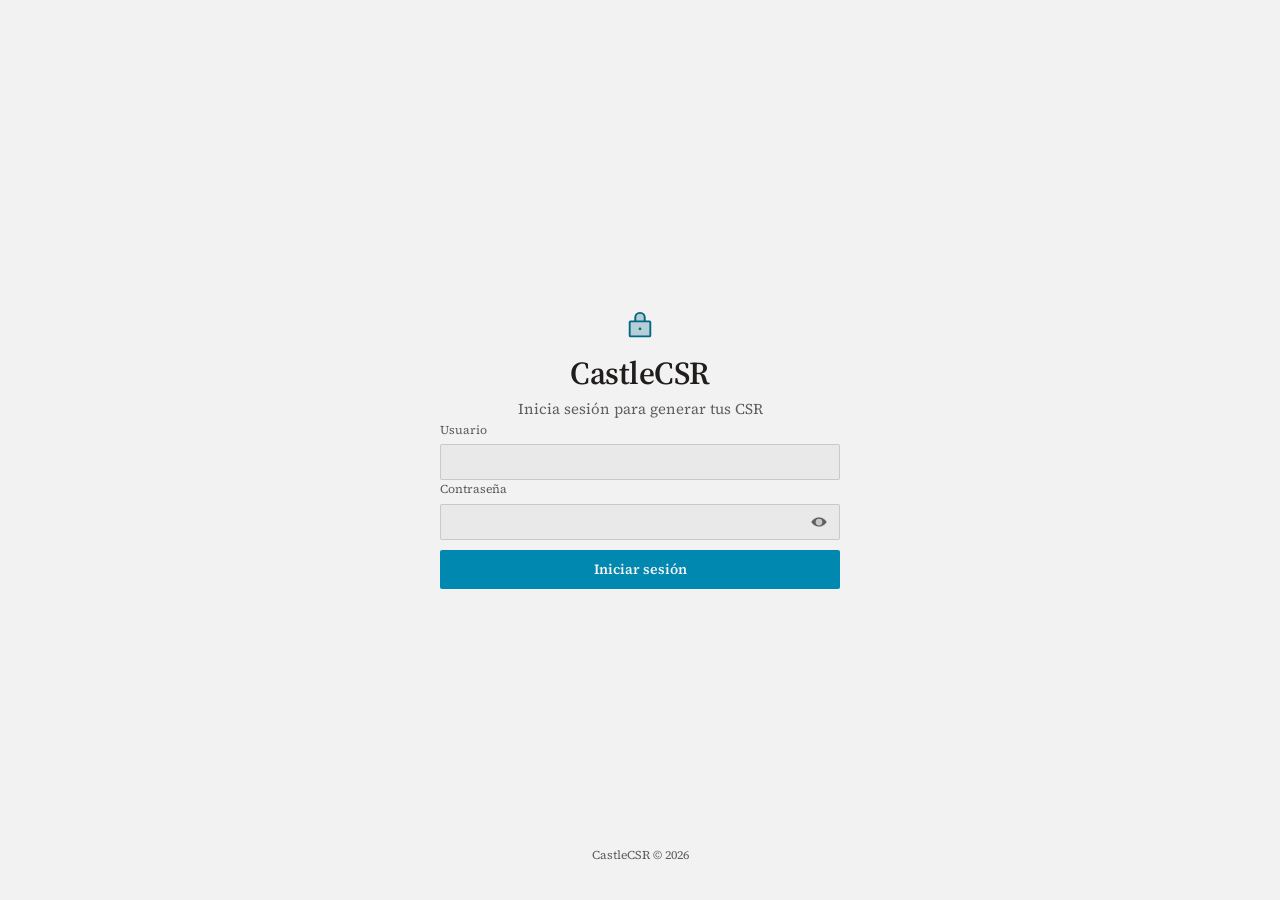
<file: src/main/resources/static/login.html>
<!DOCTYPE html>
<html lang="es">
<head>
<meta charset="utf-8">
<meta name="viewport" content="width=device-width, initial-scale=1">
<title>CastleCSR — Iniciar sesión</title>
<link rel="stylesheet" href="css/styles.css">
</head>
<body>
<div class="login-page">
  <div class="login-card">
    <svg class="login-icon" width="30" height="30" viewBox="0 0 256 256" fill="var(--color-accent-700)">
      <path opacity="0.25" d="M208,88H176V56a48,48,0,0,0-96,0V88H48a8,8,0,0,0-8,8V208a8,8,0,0,0,8,8H208a8,8,0,0,0,8-8V96A8,8,0,0,0,208,88Z"></path>
      <path d="M208,80H176V56a48,48,0,0,0-96,0V80H48A16,16,0,0,0,32,96V208a16,16,0,0,0,16,16H208a16,16,0,0,0,16-16V96A16,16,0,0,0,208,80ZM96,56a32,32,0,0,1,64,0V80H96ZM208,208H48V96H208V208Zm-68-56a12,12,0,1,1-12-12A12,12,0,0,1,140,152Z"></path>
    </svg>

    <h1 class="login-title">CastleCSR</h1>
    <p class="login-subtitle">Inicia sesión para generar tus CSR</p>

    <form id="login-form" class="login-form">
      <div class="field">
        <label for="username">Usuario</label>
        <input class="input" id="username" name="username" type="text" autocomplete="username" required style="width:100%;box-sizing:border-box">
      </div>

      <div class="field">
        <label for="password">Contraseña</label>
        <div class="password-field-wrap">
          <input class="input" id="password" name="password" type="password" autocomplete="current-password" required style="width:100%;box-sizing:border-box;padding-right:44px">
          <button type="button" id="toggle-password" class="password-toggle" aria-label="Mostrar contraseña">
            <svg id="icon-eye" width="18" height="18" viewBox="0 0 256 256" fill="currentColor"><path opacity="0.25" d="M128,56C48,56,16,128,16,128s32,72,112,72,112-72,112-72S208,56,128,56Z"></path><path d="M128,64c-58.62,0-98.28,50.19-105.28,60.19a8,8,0,0,0,0,7.62C29.72,141.81,69.38,192,128,192s98.28-50.19,105.28-60.19a8,8,0,0,0,0-7.62C226.28,114.19,186.62,64,128,64Zm0,112a48,48,0,1,1,48-48A48.05,48.05,0,0,1,128,176Z"></path></svg>
            <svg id="icon-eye-off" width="18" height="18" viewBox="0 0 256 256" fill="currentColor" style="display:none"><path opacity="0.25" d="M53.92,34.62,222.62,203.32a8,8,0,0,1-11.31,11.31L211,214.31a112.31,112.31,0,0,1-83,34.34c-59.35,0-100.94-53.67-108-64.31a8,8,0,0,1,0-7.62c3-4.55,15.06-22,33.06-38.65L42.62,45.93A8,8,0,1,1,53.92,34.62Z"></path><path d="M42.31,133.16C49.31,143.66,90.65,197.33,150,197.33a94.62,94.62,0,0,0,54.71-17.66l-24.6-24.6a48,48,0,0,1-64.55-64.55l-27.8-27.8C67.28,74.66,52.28,90.34,42.31,105.53A8,8,0,0,0,42.31,133.16Z"></path></svg>
          </button>
        </div>
      </div>

      <p id="login-error" class="login-error">Usuario o contraseña incorrectos</p>

      <button type="submit" id="login-submit" class="btn btn-primary btn-block">Iniciar sesión</button>
    </form>
  </div>

  <p class="login-footer">CastleCSR © 2026</p>
</div>

<script src="js/app.js"></script>
</body>
</html>
</file>
<file: src/main/resources/static/css/styles.css>
/* Broadsheet — design-system tokens and component classes. This file is the source of truth for the system's look; retune it here and see readme.md. */
@import url('https://fonts.googleapis.com/css2?family=Source+Serif+4:ital,wght@0,400;0,600;1,400&display=swap');

:root {
  --color-bg: #f3f2f2;
  --color-surface: #eae9e9;
  --color-text: #201e1d;
  --color-accent: #0088b0;
  --color-accent-2: #d6006c;
  --color-divider: color-mix(in srgb, #201e1d 16%, transparent);

  /* Tonal ramps — generated in OKLCH on one shared lightness scale, so the
     same step of any role matches the others in visual value. */
  --color-neutral-100: #f8f4f4;
  --color-neutral-200: #eae7e7;
  --color-neutral-300: #d7d3d3;
  --color-neutral-400: #bab6b6;
  --color-neutral-500: #9b9797;
  --color-neutral-600: #7d7979;
  --color-neutral-700: #605d5d;
  --color-neutral-800: #444141;
  --color-neutral-900: #2d2b2b;

  --color-accent-100: #e9f8ff;
  --color-accent-200: #cbeeff;
  --color-accent-300: #99e0ff;
  --color-accent-400: #62c5ee;
  --color-accent-500: #38a6cf;
  --color-accent-600: #1186ac;
  --color-accent-700: #006786;
  --color-accent-800: #004961;
  --color-accent-900: #0a303e;

  --color-accent-2-100: #fff1f4;
  --color-accent-2-200: #ffdee6;
  --color-accent-2-300: #ffc0d0;
  --color-accent-2-400: #ff90b1;
  --color-accent-2-500: #ff458e;
  --color-accent-2-600: #d82071;
  --color-accent-2-700: #aa0b56;
  --color-accent-2-800: #790e3d;
  --color-accent-2-900: #4b1528;

  /* The third process ink — review round 3: the deck's print treatments
     (the CMYK separation and the misregistered plate numerals below) need
     the full four-color set. Cyan and magenta are the system's own accents;
     this yellow completes them, muted to the same press-ink register. A
     print treatment color, not an interface accent — body copy and chrome
     never take it. */
  --color-process-yellow: #edbb00;

  --font-heading: "Source Serif 4", system-ui, sans-serif;
  --font-heading-weight: 600;
  --font-body: "Source Serif 4", system-ui, sans-serif;

  --space-1: 5.0px;
  --space-2: 10.0px;
  --space-3: 15.0px;
  --space-4: 20.0px;
  --space-6: 30.0px;
  --space-8: 40.0px;

  --radius-sm: 1px;
  --radius-md: 2px;
  --radius-lg: 4px;

  /* Elevation — derived from the ground: soft ink-tinted shadows on a
     light theme, a hairline edge + ambient darkness on a dark one. */
  --shadow-sm: 0 1px 2px color-mix(in srgb, #2d2b2b 14%, transparent);
  --shadow-md: 0 3px 10px color-mix(in srgb, #2d2b2b 16%, transparent);
  --shadow-lg: 0 12px 32px color-mix(in srgb, #2d2b2b 22%, transparent);
}

body {
  background: var(--color-bg);
  color: var(--color-text);
  font-family: var(--font-body);
}
h1, h2, h3, h4 { font-family: var(--font-heading); font-weight: var(--font-heading-weight); }

.halftone{position:relative;filter:grayscale(0.35) contrast(1.15);overflow:hidden}
.halftone::after{content:"";position:absolute;inset:0;pointer-events:none;
  background-image:radial-gradient(circle,rgba(0,0,0,0.22) 30%,transparent 32%);
  background-size:3px 3px;mix-blend-mode:multiply}

/* The four-color separation treatment (review round 3) — a photograph
   printed as its misregistered process plates, after the Catalogue Three
   grammar. Markup: a figure.cmyk holding five copies of the image — the
   first is the layout sizer (hidden), then one per plate, each tagged
   .sep-c/.sep-m/.sep-y/.sep-k. The plates are extracted live by the SVG
   feColorMatrix filters in print-plates.js, the system's own defs —
   inlined in the compiled bundle every template page loads, and a
   page that links styles.css directly adds
   <script src="print-plates.js"></script> itself (the defs must be in
   the document: a data-URI filter reference would not survive Chromium,
   and external-file references are unreliable across engines) — nudged
   a few pixels out of register, and multiplied
   onto the paper ground; the halftone dot screens the recombined print.
   The plate offsets live with the deck's projection-scale CSS, since
   misregistration is sized to the output. */
.cmyk{position:relative;overflow:hidden;background:var(--color-bg)}
.cmyk img:first-child{opacity:0} /* layout sizer AND the alt-bearing image — opacity
  keeps it in the accessibility tree (visibility:hidden would drop the figure's only
  description); fully transparent, it adds nothing to the multiply backdrop */
.cmyk img+img{position:absolute;inset:0;width:100%;height:100%;object-fit:cover;mix-blend-mode:multiply}
.cmyk .sep-c{filter:url(#sep-c)}
.cmyk .sep-m{filter:url(#sep-m)}
.cmyk .sep-y{filter:url(#sep-y)}
.cmyk .sep-k{filter:url(#sep-k)}
.cmyk::after{content:"";position:absolute;inset:0;pointer-events:none;
  background-image:radial-gradient(circle,rgba(0,0,0,0.22) 30%,transparent 32%);
  background-size:3px 3px;mix-blend-mode:multiply}

/* The one-image separation (review round 9, promoted from the deck in the
   landing divergence) — the same four plates as ONE compound filter,
   #sep-all in print-plates.js, for a single swappable image: a .print
   wrapper inside the figure holds one <image-slot>, and the filter
   extracts, offsets and multiplies the plates live from whatever the slot
   shows. Markup: figure.cmyk > .print > image-slot (the page sizes the
   .print — aspect-ratio, or absolute fill for bleeds). Hover resolves
   the print into the photograph — the pressman checking registration on
   the light table — so the source shows crisp and any swap chrome stays
   legible; only the reduced-motion fallback below still lifts as a
   single cut (a url() filter cannot CSS-transition; the press driver
   animates the defs instead). */
.cmyk .print{position:relative;width:100%;filter:url(#sep-all)}
/* no hover end-state swap: the press driver (print-plates.js) eases the
   plates into register while purifying their inks to the pure-process
   separation on the same curve, so the converged four-plate merge IS
   the photograph (their multiply equals SourceGraphic by construction)
   — no cut anywhere on the animated path */
@media (prefers-reduced-motion: reduce), (hover: none), (pointer: coarse) {
  .cmyk .print:hover{filter:none} /* without the driver (it stands down on
    exactly these conditions), hover stays the old single cut to the
    crisp source */
}
.cmyk .print image-slot{width:100%;height:100%;display:block}

/* The plate numeral (review rounds 3-4) — display figures set as
   misregistered process plates, the catalog's cover grammar. Review
   round 4 (Barron): THREE plates — C, M, Y only, no black plate — so the
   dark core comes entirely from the C×M×Y multiply overlap (the inks
   product to exact black), with the fringes the registration drift; and
   the spread pulled in by half (less jumbled: one figure with plate
   fringes rather than figures sliding apart). Markup: a .cmyk-num holding
   a .paper span (the white of the sheet: the glyph's union, built from
   offset text-shadow copies) and three .plate spans. The construction
   carries its own ground (--cmyk-num-ground, defaulting to paper) painted
   on its padding box, so the multiply plates always have their backdrop
   even inside an isolated stacking context (entrance animations); the
   padding bleeds wider than any plate offset and the negative margin
   hands the layout box back. Offsets are em-scaled to the glyph. The
   .paper span carries the text once for assistive tech; the .plate spans
   are aria-hidden repeats. */
.cmyk-num{--cmyk-num-ground:var(--color-bg);
  position:relative;width:fit-content;line-height:0.9;
  font-feature-settings:"pnum" 1;
  background:var(--cmyk-num-ground);padding:0.12em;margin:-0.12em}
.cmyk-num .paper{color:var(--color-bg); /* the white of the sheet — always paper,
  whatever the ground: the plates read as printed on paper even when the
  surrounding page is ink */
  text-shadow:0.036em 0.025em 0 var(--color-bg),-0.031em -0.023em 0 var(--color-bg)}
.cmyk-num .plate{position:absolute;inset:0.12em;mix-blend-mode:multiply;
  text-box:trim-both cap alphabetic /* the host trims to its cap box; each
  absolute plate must trim its own line the same way, or its glyphs sit a
  half-leading below the paper union */}
.cmyk-num .plate-c{color:var(--color-accent)}

/* The plate headline (divergence round 3, Barron: "use both" — the
   photograph's plates AND the cover grammar's text plates, on the same
   page). The same three-plate construction as .cmyk-num — paper span
   carrying the real text, C/M/Y plate repeats, dark core from the
   multiply overlap — at HALF the numeral's round-4 offsets: the serif's
   display hairlines are thinner than the numeral strokes the spread was
   measured on, and the full offsets swallow them whole (probed at the
   hero's 80px — the fringes read as an anaglyph poster, not a breath
   out of register) — recut for display
   headlines that sit in running text blocks on the page's own paper:
   no ground painting and no padding bleed (the numeral's ground exists
   for isolated stacking contexts; a headline on the page multiplies
   straight onto the sheet), no width:fit-content and no line-height
   override (the host display class owns its metrics — apply this to
   each .line, which is position:relative for its plates), and the
   plates are inert to the hand (pointer-events/user-select none, so a
   triple-click selects the headline once, not four times). Plates take
   the same pointer lean as .cmyk-num. */
.cmyk-head{position:relative}
.cmyk-head .paper{color:var(--color-bg);
  text-shadow:0.027em 0.0185em 0 var(--color-bg),-0.0245em -0.0175em 0 var(--color-bg)
  /* the union's copies sit at the construction's halved plate offsets
     PLUS the full lean (0.018+0.009 / 0.0125+0.006, and mirrored), so
     the union still backs the plates at viewport-edge lean — invisible
     on the page's own paper, load-bearing on any other ground */}
.cmyk-head .plate{position:absolute;inset:0;mix-blend-mode:multiply;
  pointer-events:none;user-select:none;
  text-box:trim-both cap alphabetic /* match the host's trim, or the
  plates sit a half-leading below the paper union */}
.cmyk-head .plate-c{color:var(--color-accent)}
.cmyk-head .plate-m{color:var(--color-accent-2);
  translate:calc(0.018em + 0.009em*var(--press-nx, 0)) calc(0.0125em + 0.006em*var(--press-ny, 0))}
.cmyk-head .plate-y{color:var(--color-process-yellow);
  translate:calc(-0.0155em + 0.009em*var(--press-nx, 0)) calc(-0.0115em + 0.006em*var(--press-ny, 0))}
.cmyk-num .plate-m{color:var(--color-accent-2);
  translate:calc(0.036em + 0.018em*var(--press-nx, 0)) calc(0.025em + 0.0125em*var(--press-ny, 0))}
.cmyk-num .plate-y{color:var(--color-process-yellow);
  translate:calc(-0.031em + 0.018em*var(--press-nx, 0)) calc(-0.023em + 0.0125em*var(--press-ny, 0))}
/* --press-nx/--press-ny: the pointer lean as a bare -1..1 factor,
   published on :root by the press driver (print-plates.js) and zero
   whenever the driver stands down. Each construction scales the lean to
   its own spread (half of it, here as everywhere) so the moving plates
   drift a breath toward the cursor and the C plate holds. */

/* ══════════════════════════════════════════════════════════════════════════
   Components — built with the tokens above. Plain CSS
   on plain HTML: no JavaScript, no build step. Each class is documented in
   readme.md and demonstrated in foundations/ and components/.
   ══════════════════════════════════════════════════════════════════════ */

*, *::before, *::after { box-sizing: border-box; }
body { margin: 0; font-size: 15px; line-height: 1.55; font-weight: 400; }
h1, h2, h3, h4, h5, h6 {
  font-family: var(--font-heading); font-weight: var(--font-heading-weight);
  line-height: 1.12; letter-spacing: -0.015em; margin: 0 0 var(--space-2);
}
h1 { font-size: 42px; }
h2 { font-size: 32px; }
h3 { font-size: 25px; }
h4 { font-size: 20px; }
h5 { font-size: 16px; }
h6 { font-size: 13px; }
h6 { letter-spacing: 0.08em; text-transform: uppercase; }
p { margin: 0 0 var(--space-3); }
a { color: var(--color-accent); text-underline-offset: 3px; }
img { display: block; max-width: 100%; }
figure { margin: 0; }
figcaption {
  font-size: 11px; margin-top: var(--space-1);
  color: color-mix(in srgb, var(--color-text) 55%, transparent);
}
.text-muted { color: color-mix(in srgb, var(--color-text) 55%, transparent); }
:focus { outline: none; }
:focus-visible { outline: 2px solid var(--color-accent); outline-offset: 2px; }
::selection { background: color-mix(in srgb, var(--color-accent) 30%, transparent); }

/* — rules — */
.hr {
  height: 1px; border: 0; margin: var(--space-4) 0;
  background: var(--color-divider);
}

/* — buttons — */
.btn {
  display: inline-flex; align-items: center; justify-content: center; gap: 6px;
  cursor: pointer; text-decoration: none;
  font-family: var(--font-heading); font-weight: var(--font-heading-weight);
  font-size: 14px; line-height: 1.2; color: var(--color-text); /* matches the .input's 14px —
     the pair sits side by side in sign-up rows */
  background: transparent; border: 1px solid transparent;
  padding: var(--space-2) calc(var(--space-3) * 1.2);
  border-radius: var(--radius-md);
}
.btn svg { display: block; }
.btn:disabled { opacity: 0.45; cursor: not-allowed; }
.btn-primary { background: var(--color-accent); color: var(--color-bg); }
.btn-primary:hover { background: var(--color-accent-600); }
.btn-primary:active { background: var(--color-accent-700); }
.btn-secondary { border-color: var(--color-divider); }
.btn-secondary:hover { background: color-mix(in srgb, var(--color-text) 7%, transparent); }
.btn-secondary:active { background: color-mix(in srgb, var(--color-text) 14%, transparent); }
.btn-ghost { color: var(--color-accent); padding-inline: var(--space-1); }
.btn-ghost:hover { background: color-mix(in srgb, var(--color-accent) 10%, transparent); }
.btn-ghost:active { background: color-mix(in srgb, var(--color-accent) 18%, transparent); }
.btn-icon { width: 36px; height: 36px; padding: 0; }
.btn-block { width: 100%; margin-top: var(--space-2); }

/* — forms — */
.field > label {
  display: block; font-size: 12px; margin-bottom: 5px;
  color: color-mix(in srgb, var(--color-text) 70%, transparent);
}
.input {
  width: 100%; min-height: 36px; padding: 6px 10px; font: inherit;
  font-size: 14px; color: var(--color-text); caret-color: var(--color-accent);
  background: var(--color-surface);
  border: 1px solid var(--color-divider); border-radius: var(--radius-md);
}
.input::placeholder { color: color-mix(in srgb, var(--color-text) 65%, transparent); opacity: 1; }
  /* explicit, measured: the browser default gray misses the 4.5:1 small-text bar on
     the surface fill; 65% ink measures 4.8:1 there, still a step quieter than typed
     text (opacity:1 overrides Firefox's default placeholder fade) */
.input:hover { border-color: color-mix(in srgb, var(--color-text) 45%, transparent); }
.input:focus-visible { border-color: var(--color-accent); outline-offset: 0; }
textarea.input { min-height: 90px; resize: vertical; }
.radio { display: inline-flex; align-items: center; gap: 8px; cursor: pointer; font-size: 14px; }
.radio input, .seg-opt input {
  position: absolute; opacity: 0; width: 0; height: 0; pointer-events: none;
}
.radio .dot {
  width: 16px; height: 16px; flex: none; border-radius: 50%;
  border: 1.5px solid var(--color-divider);
}
.radio:hover .dot { border-color: var(--color-accent); }
.radio input:checked + .dot {
  border-color: var(--color-accent); background: var(--color-accent);
  box-shadow: inset 0 0 0 4px var(--color-bg);
}
.radio input:focus-visible + .dot { outline: 2px solid var(--color-accent); outline-offset: 2px; }
.seg {
  display: inline-flex; overflow: hidden;
  border: 1px solid var(--color-divider); border-radius: var(--radius-md);
}
.seg-opt {
  display: inline-flex; align-items: center; gap: 6px;
  padding: 7px 12px; font-size: 13px; cursor: pointer;
}
.seg-opt + .seg-opt { border-left: 1px solid var(--color-divider); }
.seg-opt:has(input:checked) { background: var(--color-accent); color: var(--color-bg); }
.seg-opt:not(:has(input:checked)):hover { background: color-mix(in srgb, var(--color-text) 7%, transparent); }
.seg-opt:has(input:focus-visible) { outline: 2px solid var(--color-accent); outline-offset: -2px; }

/* — cards — */
.card {
  display: flex; flex-direction: column; gap: var(--space-2);
  padding: var(--space-3); border-radius: var(--radius-md); background: var(--color-surface);
}
.card-kicker { font-size: 10px; letter-spacing: 0.1em; text-transform: uppercase; color: var(--color-accent); }
.card-title {
  font-family: var(--font-heading); font-weight: var(--font-heading-weight);
  font-size: 17px; line-height: 1.2;
}
.card-body { margin: 0; font-size: 13px; opacity: 0.8; flex: 1; }
.card-meta {
  display: flex; align-items: center; gap: 6px; font-size: 11px;
  color: color-mix(in srgb, var(--color-text) 50%, transparent);
}
.elev-sm { box-shadow: var(--shadow-sm); }
.elev-md { box-shadow: var(--shadow-md); }
.elev-lg { box-shadow: var(--shadow-lg); }

/* — tags — */
.tag {
  display: inline-flex; align-items: center; font-size: 11px;
  letter-spacing: 0.02em; padding: 3px 10px;
  border-radius: calc(var(--radius-md) * 0.75);
}
.tag-accent { background: var(--color-accent-100); color: var(--color-accent-800); }
.tag-accent-2 { background: var(--color-accent-2-100); color: var(--color-accent-2-800); }
.tag-neutral { background: var(--color-neutral-100); color: var(--color-neutral-800); }
.tag-outline { border: 1px solid var(--color-accent); color: var(--color-accent); }

/* — navigation — */
.nav {
  display: flex; align-items: center; gap: var(--space-4);
  padding: var(--space-3) var(--space-4);
  border-bottom: none;
}
.nav-brand {
  font-family: var(--font-heading); font-weight: var(--font-heading-weight);
  font-size: 18px; margin-right: auto;
}
.nav a { color: inherit; text-decoration: none; font-size: 14px; }
.nav a:hover, .nav a[aria-current='page'] { color: var(--color-accent); }

/* — tables — */
.table { width: 100%; border-collapse: collapse; font-size: 14px; }
.table th {
  text-align: left; font-size: 11px; letter-spacing: 0.08em; text-transform: uppercase;
  color: color-mix(in srgb, var(--color-text) 60%, transparent);
  padding: var(--space-2); border-bottom: 1px solid var(--color-divider);
}
.table td {
  padding: var(--space-2);
  border-bottom: 1px solid color-mix(in srgb, var(--color-text) 8%, transparent);
}
.table tbody tr:hover { background: color-mix(in srgb, var(--color-text) 4%, transparent); }

/* — dialog — */
.dialog-backdrop {
  position: fixed; inset: 0; display: grid; place-items: center;
  padding: var(--space-4);
  background: color-mix(in srgb, var(--color-neutral-900) 50%, transparent);
}
.dialog {
  width: min(440px, 100%); display: flex; flex-direction: column; gap: var(--space-3);
  padding: var(--space-4); border-radius: var(--radius-lg);
  background: var(--color-surface); box-shadow: var(--shadow-lg);
}
.dialog-title {
  font-family: var(--font-heading); font-weight: var(--font-heading-weight);
  font-size: 20px;
}
.dialog-body { font-size: 14px; opacity: 0.85; }
.dialog-actions { display: flex; justify-content: flex-end; gap: var(--space-2); margin-top: var(--space-2); }



/* ---- app styles ---- */
body{margin:0;background:var(--color-bg)}
a{color:var(--color-accent-700)}
a:hover{color:var(--color-accent-900)}

.field-2{display:grid;grid-template-columns:1fr 1fr;gap:var(--space-4)}
@media(max-width:640px){.field-2{grid-template-columns:1fr}}

/* Login page */
.login-page{min-height:100vh;background:var(--color-bg);display:flex;align-items:center;justify-content:center;padding:var(--space-6);position:relative;box-sizing:border-box}
.login-card{width:100%;max-width:400px;display:flex;flex-direction:column;align-items:center}
.login-icon{margin-bottom:var(--space-3)}
.login-title{font-family:var(--font-heading);font-size:32px;font-weight:600;margin:0 0 var(--space-1);color:var(--color-text)}
.login-subtitle{font-family:var(--font-body);font-size:15px;color:var(--color-neutral-700);margin:0 0 var(--space-7);text-align:center}
.login-form{width:100%;display:flex;flex-direction:column;gap:var(--space-5)}
.password-field-wrap{position:relative}
.password-toggle{position:absolute;right:6px;top:50%;transform:translateY(-50%);background:none;border:none;cursor:pointer;color:var(--color-neutral-700);padding:6px;display:flex}
.login-error{font-family:var(--font-body);font-size:13px;color:var(--color-accent-2-700);margin:calc(var(--space-5) * -1) 0 0;display:none}
.login-error.visible{display:block}
.login-footer{position:absolute;bottom:var(--space-4);left:0;right:0;text-align:center;font-family:var(--font-body);font-size:12px;color:var(--color-neutral-700)}

/* Dashboard page */
.dashboard-main{max-width:1080px;margin:0 auto;padding:var(--space-8) var(--space-4) var(--space-9);display:flex;flex-direction:column;gap:var(--space-9)}
.section-title{font-family:var(--font-heading);font-size:28px;font-weight:600;margin:0 0 var(--space-6);color:var(--color-text)}
.section-subtitle{font-family:var(--font-heading);font-size:22px;font-weight:600;margin:0 0 var(--space-5);color:var(--color-text)}
.csr-form{display:flex;flex-direction:column;gap:var(--space-6)}
.san-list{display:flex;flex-direction:column;gap:var(--space-2)}
.san-row{display:flex;gap:var(--space-2)}
.san-row .input{flex:1}
.seg-group{width:fit-content}
.form-error{font-family:var(--font-body);font-size:13px;color:var(--color-accent-2-700);margin:0;display:none}
.form-error.visible{display:block}
.result-panel{margin-top:var(--space-6);padding-top:var(--space-6);border-top:2px solid var(--color-text);display:none;flex-direction:column;gap:var(--space-3)}
.result-panel.visible{display:flex}
.result-panel p{font-family:var(--font-body);font-size:14px;color:var(--color-text);margin:0}
.result-actions{display:flex;gap:var(--space-3)}
.username-slot{margin-left:auto;font-family:var(--font-body);font-size:14px;color:var(--color-neutral-700)}
.empty-history{font-family:var(--font-body);font-size:14px;color:var(--color-neutral-700)}
</file>
